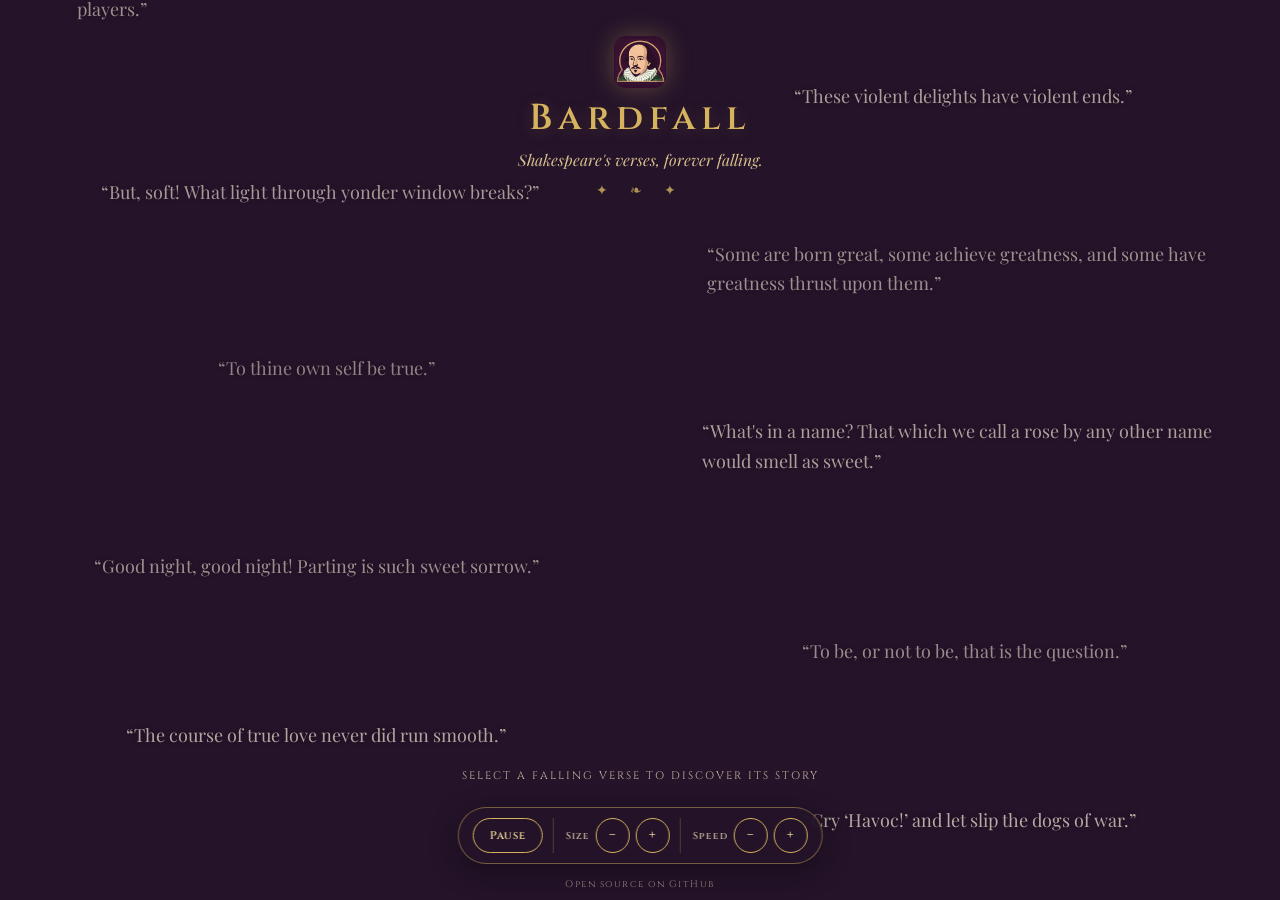
<file: index.html>
<!doctype html>
<html lang="en">
<head>
  <meta charset="utf-8">
  <meta name="viewport" content="width=device-width, initial-scale=1">
  <meta name="theme-color" content="#351c3b">
  <meta name="description" content="Bardfall: famous lines from Shakespeare's plays drifting down the screen. Select a verse to see its play, act and scene.">
  <link rel="canonical" href="https://bardfall.pages.dev/">
  <title>Bardfall — Shakespeare's verses, forever falling.</title>

  <!-- Sharing preview (WhatsApp, social networks) -->
  <meta property="og:type" content="website">
  <meta property="og:site_name" content="Bardfall">
  <meta property="og:title" content="Bardfall">
  <meta property="og:description" content="Shakespeare's verses, forever falling.">
  <meta property="og:url" content="https://bardfall.pages.dev/">
  <meta property="og:image" content="https://bardfall.pages.dev/favicon.png">
  <meta name="twitter:card" content="summary">

  <!-- Icons -->
  <link rel="icon" type="image/png" sizes="32x32" href="favicon-32.png">
  <link rel="icon" type="image/png" sizes="192x192" href="favicon.png">
  <link rel="apple-touch-icon" href="apple-touch-icon.png">

  <!-- Fonts -->
  <link rel="preconnect" href="https://fonts.googleapis.com">
  <link rel="preconnect" href="https://fonts.gstatic.com" crossorigin>
  <link href="https://fonts.googleapis.com/css2?family=Cinzel:wght@500;600;700&family=Playfair+Display:ital,wght@0,400;0,500;0,600;1,400;1,500&display=swap" rel="stylesheet">

  <link rel="stylesheet" href="style.css">
</head>
<body>
  <header>
    <img class="brand-mark" src="favicon.png" alt="" aria-hidden="true">
    <h1>Bardfall</h1>
    <p>Shakespeare's verses, forever falling.</p>
    <div class="ornament">✦ ❧ ✦</div>
  </header>

  <canvas id="stage" aria-label="Falling Shakespeare quotations. Select a quotation to read its source."></canvas>
  <noscript><p class="hint">This page needs JavaScript to show the falling verses.</p></noscript>

  <div class="hint">SELECT A FALLING VERSE TO DISCOVER ITS STORY</div>

  <div class="controls" role="group" aria-label="Playback controls">
    <button id="pauseBtn" type="button" aria-pressed="false">Pause</button>

    <div class="control-group" role="group" aria-label="Verse size">
      <span class="control-label"><span class="label-full">Size</span><span class="label-short">Aa</span></span>
      <button id="sizeDown" class="step-btn" type="button" aria-label="Smaller verses">−</button>
      <button id="sizeUp" class="step-btn" type="button" aria-label="Larger verses">+</button>
    </div>

    <div class="control-group" role="group" aria-label="Falling speed">
      <span class="control-label"><span class="label-full">Speed</span><span class="label-short">»</span></span>
      <button id="speedDown" class="step-btn" type="button" aria-label="Slower">−</button>
      <button id="speedUp" class="step-btn" type="button" aria-label="Faster">+</button>
    </div>
  </div>

  <div id="modal" role="dialog" aria-modal="true" aria-labelledby="quoteText">
    <div class="modal-card" tabindex="-1">
      <div class="modal-ornament">❧ ✦ ❧</div>
      <p class="modal-quote" id="quoteText"></p>
      <div class="modal-meta">
        <span class="modal-character" id="quoteCharacter"></span>
        <span class="modal-play" id="quoteSource"></span>
      </div>
      <div class="close-hint">TAP OR CLICK TO RETURN</div>
    </div>
  </div>

  <footer class="site-footer">
    <a href="https://github.com/andguerreiro/bardfall" target="_blank" rel="noopener">Open source on GitHub</a>
  </footer>

  <script src="verses.js"></script>
  <script src="script.js"></script>
</body>
</html>
</file>
<file: style.css>
/* Design tokens */
:root {
  --plum: #351c3b;
  --deep: #241329;
  --gold: #d6b35f;
  --gold-light: #ecd49a;
  --green: #286344;
  --cream: #f7e8d8;
  --muted: #c5b49d;
}

/* Base */
* {
  box-sizing: border-box;
}

html,body {
  margin: 0;
  width: 100%;
  min-height: 100%;
  background: var(--deep);
  color: var(--cream);
}

body {
  font-family: "Playfair Display",Georgia,serif;
  overflow: hidden;
  background: radial-gradient(ellipse at 50% 38%,#49264b 0%,var(--plum) 48%,var(--deep) 100%);
  user-select: none;
}

#stage {
  position: fixed;
  inset: 0;
  width: 100%;
  height: 100%;
  display: block;
  touch-action: manipulation;
}

/* Header */
header {
  position: fixed;
  z-index: 2;
  top: clamp(18px,4vh,42px);
  left: 50%;
  transform: translateX(-50%);
  width: min(92vw,760px);
  text-align: center;
  pointer-events: none;
}

.brand-mark {
  width: clamp(34px,5vw,52px);
  height: auto;
  margin-bottom: 5px;
  filter: drop-shadow(0 0 12px #d6b35f55);
}

h1 {
  font-family: Cinzel,Georgia,serif;
  font-weight: 600;
  font-size: clamp(1.25rem,4vw,2.25rem);
  letter-spacing: clamp(2px,.55vw,6px);
  line-height: 1.2;
  color: var(--gold);
  margin: 0;
  text-shadow: 0 3px 18px #d6b35f33;
}

header p {
  font-size: clamp(.76rem,1.7vw,.98rem);
  font-style: italic;
  color: var(--gold-light);
  margin: .55rem 0 0;
  opacity: .9;
}

.ornament {
  color: var(--gold);
  letter-spacing: 9px;
  margin-top: 9px;
  font-size: .9rem;
  opacity: .8;
}

/* Hint text */
.hint {
  position: fixed;
  z-index: 2;
  bottom: clamp(96px,13vh,126px);
  left: 0;
  right: 0;
  text-align: center;
  color: var(--muted);
  font: .68rem Cinzel,serif;
  letter-spacing: 2px;
  pointer-events: none;
  animation: pulse 3s ease-in-out infinite;
}

@keyframes pulse {
  50% {
    opacity: .45;
  }
}

/* Control bar */
.controls {
  position: fixed;
  z-index: 3;
  bottom: clamp(32px,4vh,44px);
  left: 50%;
  transform: translateX(-50%);
  display: flex;
  gap: 10px;
  align-items: center;
  padding: 10px 14px;
  background: #241329d9;
  border: 1px solid #d6b35f77;
  border-radius: 40px;
  backdrop-filter: blur(12px);
  box-shadow: 0 8px 30px #0005;
  max-width: calc(100vw - 24px);
}

button {
  font: 600 .7rem Cinzel,Georgia,serif;
  letter-spacing: .5px;
  color: var(--gold-light);
  background: transparent;
  border: 1px solid var(--gold);
  border-radius: 25px;
  padding: 9px 16px;
  cursor: pointer;
  white-space: nowrap;
  transition: background .2s,color .2s,transform .2s;
}

button:hover:not(:disabled),button:focus-visible {
  background: var(--gold);
  color: var(--deep);
  outline: none;
}

button:active {
  transform: scale(.97);
}

/* Footer */
.site-footer {
  position: fixed;
  z-index: 3;
  bottom: 9px;
  left: 0;
  right: 0;
  text-align: center;
  font: .6rem Cinzel, Georgia, serif;
  letter-spacing: 1.5px;
  pointer-events: none;
}
.site-footer a {
  color: var(--muted);
  opacity: .7;
  text-decoration: none;
  pointer-events: auto;
}
.site-footer a:hover,
.site-footer a:focus-visible {
  color: var(--gold-light);
  opacity: 1;
  text-decoration: underline;
}

/* Verse modal */
#modal {
  position: fixed;
  inset: 0;
  z-index: 5;
  display: grid;
  place-items: center;
  padding: clamp(14px,4vw,28px);
  background: #190c1dd9;
  backdrop-filter: blur(13px);
  opacity: 0;
  visibility: hidden;
  transition: opacity .25s,visibility .25s;
}

#modal.active {
  opacity: 1;
  visibility: visible;
}

.modal-card {
  width: min(100%,620px);
  max-height: 86vh;
  overflow: auto;
  text-align: center;
  padding: clamp(26px,6vw,48px) clamp(20px,5vw,42px);
  border: 1.5px solid var(--gold);
  border-radius: 18px;
  background: linear-gradient(145deg,#452649,#28162f);
  box-shadow: 0 25px 70px #0009;
  transform: translateY(16px);
  transition: transform .3s;
}

#modal.active .modal-card {
  transform: translateY(0);
}

.modal-ornament {
  color: var(--gold);
  font-size: 1.4rem;
  margin-bottom: 18px;
}

.modal-quote {
  font-size: clamp(1.2rem,4vw,1.8rem);
  font-style: italic;
  line-height: 1.55;
  margin: 0 0 26px;
}

.modal-meta {
  border-top: 1px solid #d6b35f55;
  padding-top: 18px;
  font-family: Cinzel,Georgia,serif;
  color: var(--gold);
}

.modal-character {
  display: block;
  color: var(--gold-light);
  font-weight: 700;
  margin-bottom: 7px;
}

.modal-play {
  font-size: .78rem;
  color: var(--muted);
}

.close-hint {
  margin-top: 24px;
  color: var(--muted);
  font: .65rem Cinzel,serif;
  letter-spacing: 1.4px;
}

/* Responsive and accessibility */
@media (max-width:600px) {
  header {
    top: 16px;
  }
  .ornament {
    margin-top: 5px;
  }
  .controls {
    gap: 7px;
    padding: 8px 10px;
  }
  .controls button {
    padding: 8px 11px;
    font-size: .62rem;
  }
  .hint {
    bottom: 96px;
  }
  .modal-card {
    border-radius: 14px;
  }
}

@media (max-height:560px) {
  header {
    top: 8px;
  }
  .brand-mark {
    width: 27px;
  }
  header p {
    margin-top: 3px;
  }
  .ornament {
    display: none;
  }
  .hint {
    bottom: 65px;
  }
  .controls {
    bottom: 8px;
  }
  .site-footer {
    text-align: right;
    padding-right: 14px;
  }
}

/* Short and narrow screens: stack hint, controls and footer */
@media (max-height:560px) and (max-width:600px) {
  .controls {
    bottom: 30px;
  }
  .hint {
    bottom: 88px;
  }
  .site-footer {
    text-align: center;
    padding-right: 0;
  }
}

@media (prefers-reduced-motion:reduce) {
  *,*::before,*::after {
    animation: none!important;
    transition: none!important;
  }
}

/* Verse modal: allow copying the quote, and show focus gently */
.modal-card {
  user-select: text;
}
.modal-card:focus {
  outline: none;
}

/* Control bar: Pause, Size - +, Speed - + */
.control-group {
  display: flex;
  align-items: center;
  gap: 6px;
  padding-left: 12px;
  border-left: 1px solid #d6b35f44;
}
.control-label {
  color: var(--muted);
  font: 600 .62rem Cinzel, Georgia, serif;
  letter-spacing: 1px;
}
.label-short {
  display: none;
}
.controls .step-btn {
  min-width: 34px;
  padding: 9px 0;
  font-size: .9rem;
  line-height: 1;
}
button:disabled {
  opacity: .35;
  cursor: default;
}

@media (max-width: 600px) {
  .control-group {
    gap: 5px;
    padding-left: 7px;
  }
  .label-full {
    display: none;
  }
  .label-short {
    display: inline;
  }
  .controls .step-btn {
    min-width: 30px;
    padding: 8px 0;
  }
}
</file>
